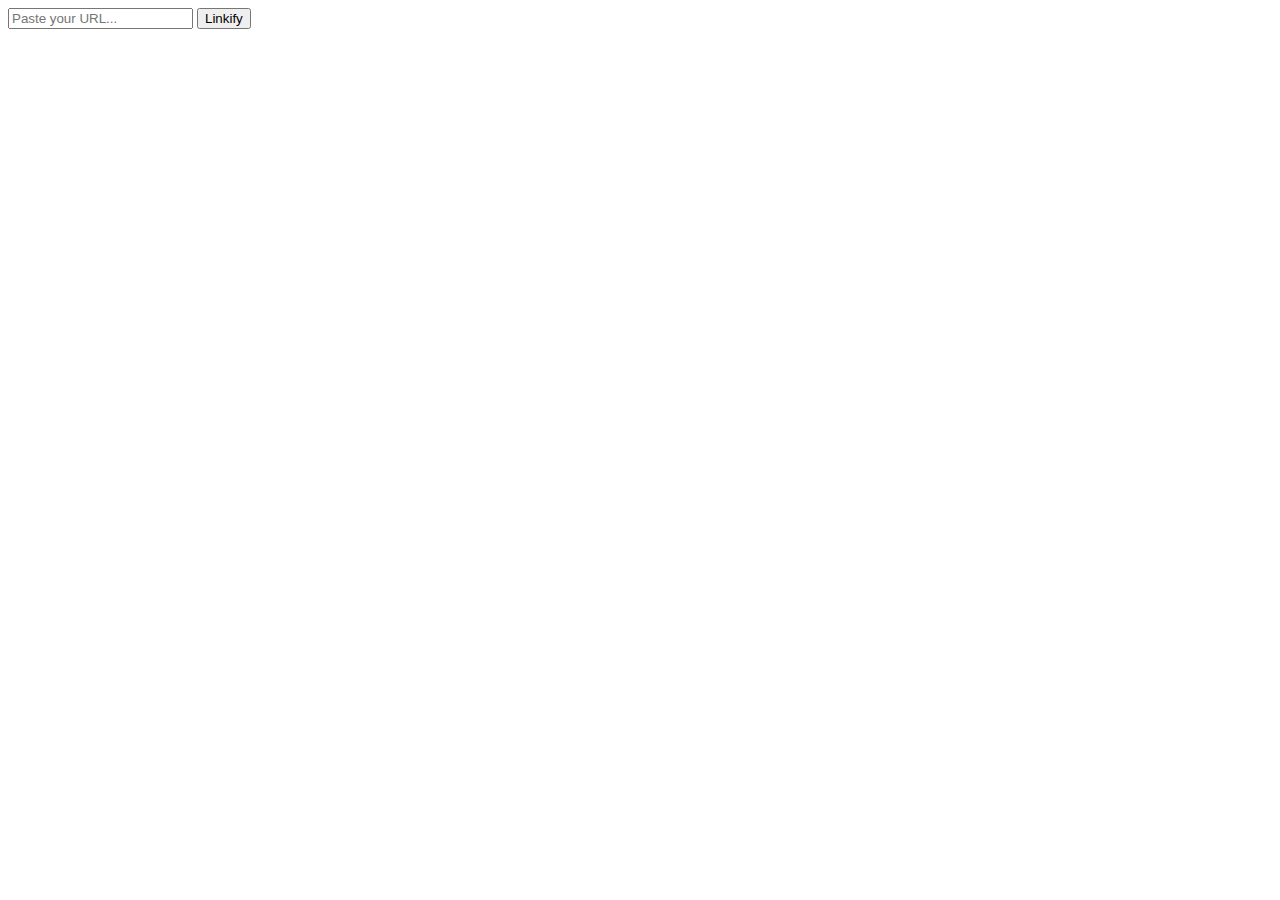
<file: target/classes/static/index.html>
<!DOCTYPE html>
<html lang="en">
<head>
    <meta charset="UTF-8">
    <title>MiniLinkify</title>
    <script defer src="script.js"></script>
</head>
<body>
    <form id="url-form">
        <label for="url-input"></label>
        <input type="text" id="url-input" placeholder="Paste your URL..." />
        <button type="submit">Linkify</button>
    </form>
    <p id="result"></p>
</body>
</html>
</file>
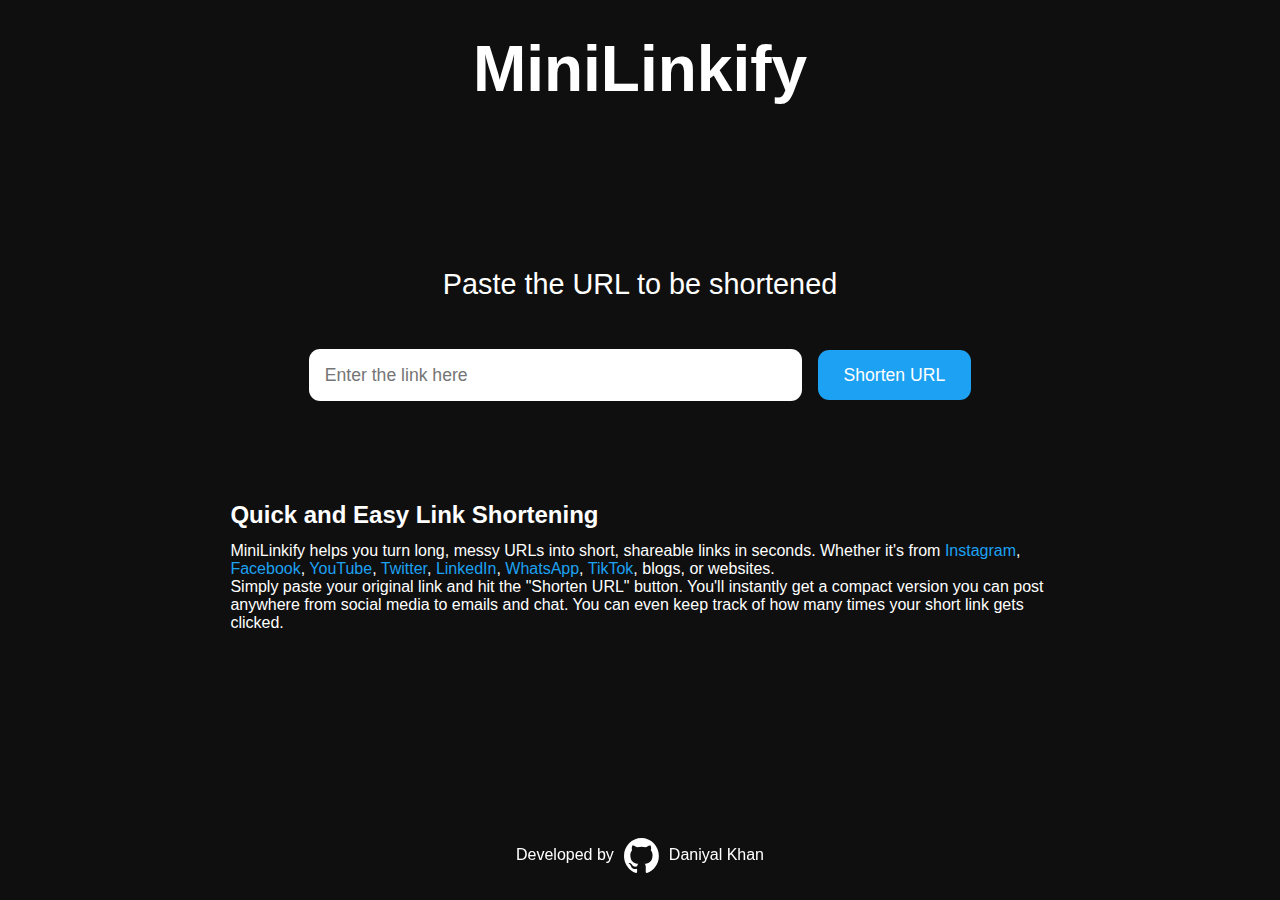
<file: src/main/resources/static/index.html>
<!DOCTYPE html>
<html lang="en">
<head>
    <meta charset="UTF-8">
    <title>MiniLinkify</title>
    <script defer src="script.js"></script>
    <link rel="stylesheet" href="style.css">
    <meta name="viewport" content="width=device-width, initial-scale=1.0">
</head>
<body>
    <nav id="nav_bar">
        <h1 id="main_heading">MiniLinkify</h1>
    </nav>
    <section id="main_container">
        <form id="url-form">
            <label for="url-input" id="main_label_text">Paste the URL to be shortened<br></label>
            <div id="main_input_container">
                <input type="text" id="url-input" placeholder="Enter the link here"/>
                <button type="submit" id="main_button">Shorten URL</button>
            </div>
        </form>
        <p id="result"></p>
    </section>
    <section id="about_container">
        <div id="about_text">
            <h2 id="about_heading">Quick and Easy Link Shortening</h2>
            <p>
                MiniLinkify helps you turn long, messy URLs into short, shareable links in seconds.
                Whether it's from
                <a href="https://www.instagram.com" target="_blank" rel="noopener noreferrer">Instagram</a>,
                <a href="https://www.facebook.com" target="_blank" rel="noopener noreferrer">Facebook</a>,
                <a href="https://www.youtube.com" target="_blank" rel="noopener noreferrer">YouTube</a>,
                <a href="https://www.twitter.com" target="_blank" rel="noopener noreferrer">Twitter</a>,
                <a href="https://www.linkedin.com" target="_blank" rel="noopener noreferrer">LinkedIn</a>,
                <a href="https://www.whatsapp.com" target="_blank" rel="noopener noreferrer">WhatsApp</a>,
                <a href="https://www.tiktok.com" target="_blank" rel="noopener noreferrer">TikTok</a>, blogs, or websites.
            </p>
            <p>
                Simply paste your original link and hit the "Shorten URL" button. You'll instantly get a compact version you can post anywhere from social media to emails and chat. You can even keep track of how many times your short link gets clicked.
            </p>
        </div>
    </section>
    <footer class="footer">
        <div class="author">
            <a id="git-link" href="https://github.com/daniyxlkhan">
                <div>Developed by</div>
                <img id="git-logo" src="images/github-mark.svg" alt="github_logo"/>
                <div>Daniyal Khan</div>
            </a>
        </div>
    </footer>
</body>
</html>
</file>
<file: src/main/resources/static/style.css>
* {
    margin: 0;
    padding: 0;
}

body {
    display: flex;
    justify-content: center;
    align-items: center;
    flex-direction: column;
    height: 100vh;
    background-color: #0f0f0f;
    color: #fff;
    font-family: 'Roboto', sans-serif;
}

a {
    color: #1da1f2;
    text-decoration: none;
}

a:hover {
    transition: color 0.3s ease;
    color: #ffcc00;
    text-decoration: underline;
}

#nav_bar {
    position: fixed;
    top: 0;
    left: 0;
    width: 100%;
    margin-top: 2rem;
    text-align: center;
}

#main_heading {
    font-size: 4rem;
}

/* -------------------- MAIN SECTION -------------------- */

#main_container {
    display: flex;
    justify-content: center;
    align-items: center;
    flex-direction: column;
    width: 80%;
    margin-bottom: 4rem;
}

#url-form {
    display: flex;
    align-items: center;
    flex-direction: column;
    width: 100%;
}

#main_label_text {
    display: flex;
    justify-content: center;
    font-size: 1.8rem;
    margin-bottom: 3rem;
    width: 100%;
}

#main_input_container {
    display: flex;
    align-items: center;
    justify-content: center;
    gap: 1rem;
    width: 100%;
    padding-bottom: 1rem;
}

#url-input {
    padding: 1rem;
    font-size: 1.1rem;
    border-radius: 0.7rem;
    border: none;
    outline: none;

    width: 45%;
    height: 20px;
}

#main_button {
    display: flex;
    justify-content: center;
    align-items: center;
    font-size: 1.1rem;
    border: none;
    border-radius: 0.7rem;
    background-color: #1da1f2;
    color: white;
    cursor: pointer;
    transition: background-color 0.3s ease, transform 0.2s ease;

    width: 15%;
    height: 50px;
}

#main_button:hover {
    background-color: #0d8ddb;
    transform: scale(1.03);
}

#main_button:active {
    background-color: #0b78b0;
    transform: scale(0.98);
}

#result {
    height: 20px;
}

/* -------------------- ABOUT SECTION -------------------- */

#about_container {
    display: flex;
    justify-content: center;
    align-items: center;
    flex-direction: column;
    width: 80%;
}

#about_heading {
    font-size: 1.5rem;
    margin-bottom: 0.8rem;
}

#about_text {
    width: 80%;
}
/* -------------------------------- FOOTER  -------------------------------- */

footer {
    position: fixed;
    bottom: 0;
    margin-bottom: 1rem;
}

#git-link {
    text-decoration: none;
    letter-spacing: 0;
    color: white;
    display: flex;
    align-items: center;
    margin: 10px 0;
    height: 38px;
}

#git-logo {
    width: 35px;
    height: 35px;
    margin: 0 10px;
    filter: brightness(0) invert(1);
    transition: transform 0.3s ease-in-out;
}

#git-link:hover #git-logo {
    transform: rotate(360deg) scale(1.2);
}

@media (max-width: 670px) {
    #main_heading {
        font-size: 2.5rem;
    }

    #main_label_text {
        font-size: 1.1rem;
        text-align: center;
        margin-bottom: 2rem;
    }

    #main_input_container {
        flex-direction: column;
        gap: 0.8rem;
        width: 100%;
        padding-bottom: 1rem;
    }

    #url-input {
        width: 70%;
        font-size: 1rem;
        height: 20px;
        border-radius: 0.7rem;
    }

    #main_button {
        width: 30%;
        height: 40px;
        font-size: 1rem;
        border-radius: 0.7rem;
    }

    #main_container {
        width: 100%;
    }

    #about_container {
        width: 100%;
    }

    #about_heading {
        font-size: 1.3rem;
    }

    #about_text {
        font-size: 0.95rem;
        width: 80%;
    }
}
</file>
